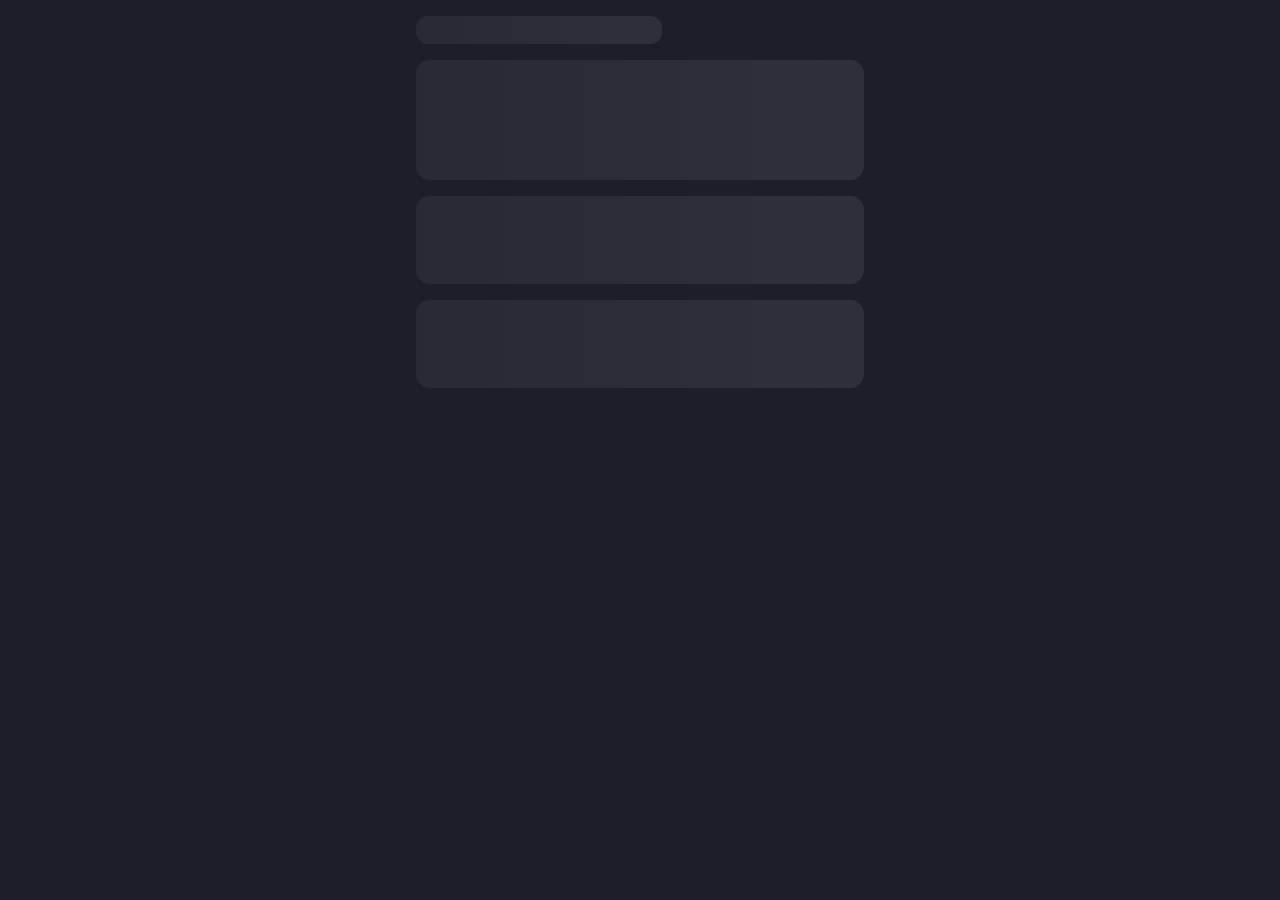
<file: index.html>
<!DOCTYPE html>
<html lang="en">
  <head>
    <meta charset="UTF-8" />
    <meta name="viewport" content="width=device-width, initial-scale=1, viewport-fit=cover" />
    <meta name="theme-color" content="#0a0c10" />
    <meta name="description" content="LevelUp — Train. Build. Improve. Repeat." />
    <meta name="mobile-web-app-capable" content="yes" />
    <meta name="apple-mobile-web-app-capable" content="yes" />
    <meta name="apple-mobile-web-app-status-bar-style" content="black-translucent" />
    <meta name="apple-mobile-web-app-title" content="LevelUp" />
    <link rel="manifest" href="./manifest.json" />
    <link rel="apple-touch-icon" href="./icons/icon-180.png" />
    <title>LevelUp</title>
    <link rel="preconnect" href="https://fonts.googleapis.com" />
    <link rel="preconnect" href="https://fonts.gstatic.com" crossorigin />
    <link
      href="https://fonts.googleapis.com/css2?family=Inter:wght@400;500;600;700&family=Plus+Jakarta+Sans:wght@500;600;700;800&family=JetBrains+Mono:wght@400;500;600&display=swap"
      rel="stylesheet"
    />
    <link rel="stylesheet" href="./css/styles.css" />
    <script>
      window.__LEVELUP_CONFIG__ = {
        stripeMonthlyUrl: "",
        stripeAnnualUrl: "",
      };
    </script>
  </head>
  <body>
    <div id="app" class="shell is-loading" aria-live="polite">
      <div class="app-boot-skeleton" aria-hidden="true">
        <div class="skeleton skeleton--strip"></div>
        <div class="skeleton skeleton--hero"></div>
        <div class="skeleton skeleton--card"></div>
        <div class="skeleton skeleton--card"></div>
      </div>
    </div>
    <script type="module" src="./js/app.js"></script>
    <script>
      if ('serviceWorker' in navigator) {
        navigator.serviceWorker.register('./sw.js');
      }
    </script>
  </body>
</html>
</file>
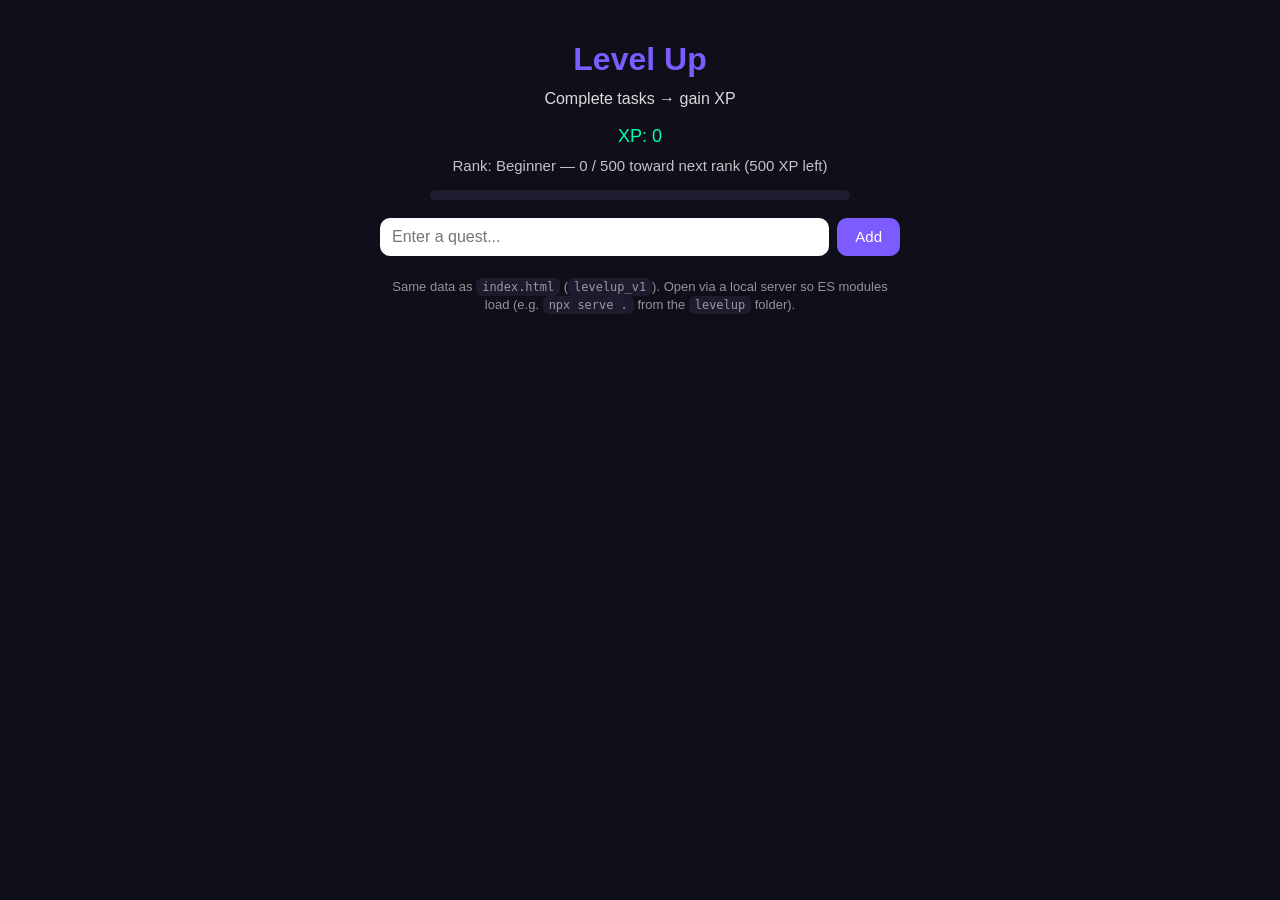
<file: simple.html>
<!DOCTYPE html>
<html lang="en">
  <head>
    <meta charset="UTF-8" />
    <meta name="viewport" content="width=device-width, initial-scale=1" />
    <title>Level Up</title>
    <style>
      body {
        font-family: Arial, sans-serif;
        background: #0f0f1a;
        color: white;
        text-align: center;
        padding: 20px;
        margin: 0;
      }

      h1 {
        color: #7c5cff;
        margin-bottom: 0.35em;
      }

      .sub {
        margin: 0;
        opacity: 0.85;
      }

      .stats {
        margin-top: 18px;
        display: flex;
        flex-direction: column;
        gap: 10px;
        align-items: center;
      }

      .xp {
        font-size: 18px;
        color: #00ffb3;
      }

      .level {
        font-size: 15px;
        color: rgba(255, 255, 255, 0.75);
      }

      .bar-wrap {
        width: min(420px, 90%);
        height: 10px;
        background: #1c1c2e;
        border-radius: 999px;
        overflow: hidden;
        margin-top: 6px;
      }

      .bar-fill {
        height: 100%;
        background: linear-gradient(90deg, #7c5cff, #00ffb3);
        border-radius: 999px;
        transition: width 0.25s ease;
      }

      .row-input {
        margin-top: 18px;
        display: flex;
        flex-wrap: wrap;
        justify-content: center;
        gap: 8px;
        max-width: 520px;
        margin-left: auto;
        margin-right: auto;
      }

      input {
        padding: 10px 12px;
        flex: 1 1 220px;
        min-width: 0;
        border-radius: 10px;
        border: none;
        font-size: 16px;
      }

      button {
        padding: 10px 18px;
        border: none;
        border-radius: 10px;
        background: #7c5cff;
        color: white;
        cursor: pointer;
        font-size: 15px;
      }

      button:disabled {
        opacity: 0.45;
        cursor: not-allowed;
      }

      ul {
        list-style: none;
        padding: 0;
        margin: 22px auto 0;
        max-width: 520px;
      }

      li {
        background: #1c1c2e;
        padding: 12px 14px;
        margin: 8px auto;
        border-radius: 10px;
        text-align: left;
        cursor: pointer;
        border: 2px solid transparent;
        transition: opacity 0.2s ease, border-color 0.2s ease;
      }

      li.done {
        text-decoration: line-through;
        opacity: 0.55;
        cursor: default;
      }

      li:not(.done):hover {
        border-color: rgba(124, 92, 255, 0.45);
      }

      .hint {
        margin-top: 14px;
        font-size: 13px;
        color: rgba(255, 255, 255, 0.55);
        max-width: 520px;
        margin-left: auto;
        margin-right: auto;
        line-height: 1.45;
      }

      .hint code {
        font-size: 0.92em;
        background: #1c1c2e;
        padding: 2px 6px;
        border-radius: 6px;
      }
    </style>
  </head>

  <body>
    <h1>Level Up</h1>
    <p class="sub">Complete tasks → gain XP</p>

    <div class="stats">
      <div class="xp">XP: <span id="xp">0</span></div>
      <div class="level">
        Rank: <span id="level">Recruit</span><span id="level-detail"></span>
      </div>
      <div class="bar-wrap" aria-hidden="true">
        <div id="xpBar" class="bar-fill" style="width: 0%"></div>
      </div>
    </div>

    <div class="row-input">
      <input id="taskInput" type="text" placeholder="Enter a quest..." autocomplete="off" />
      <button type="button" id="addBtn">Add</button>
    </div>

    <ul id="list" aria-label="Quest list"></ul>

    <p class="hint">
      Same data as <code>index.html</code> (<code>levelup_v1</code>). Open via a local server so ES modules load (e.g.
      <code>npx serve .</code> from the <code>levelup</code> folder).
    </p>

    <script type="module" src="./js/simple-board.js"></script>
  </body>
</html>
</file>
<file: css/styles.css>
:root {
  /* Apex (dark) tokens — premium dark, sharp hierarchy */
  --primary: #1c1f28;
  --secondary: #262a35;
  --accent: #6ec6ff;
  --accent-strong: #a4dcff;
  --accent-light: #8fd0ff;
  --gray-50: #f4f5f7;
  --gray-400: #9ca3af;
  --gray-600: #6b7280;
  --gray-800: #374151;
  --bg: #1c1f28;
  --bg-elevated: #262a35;
  --border: rgba(255, 255, 255, 0.07);
  --border-strong: rgba(255, 255, 255, 0.12);
  --text: #f4f6fa;
  --muted: rgba(244, 246, 250, 0.62);
  --dim: rgba(244, 246, 250, 0.42);
  --accent-dim: rgba(110, 198, 255, 0.14);
  --accent-border: rgba(110, 198, 255, 0.28);
  --on-accent: #0b0c10;
  --btn-primary-top: rgba(164, 220, 255, 0.22);
  --btn-primary-bottom: rgba(110, 198, 255, 0.12);
  --nav-bg: rgba(28, 31, 40, 0.92);
  --sheet-bg: #262a35;
  --surface-inset: rgba(255, 255, 255, 0.05);
  --surface-hover: rgba(110, 198, 255, 0.1);
  --progress-track: rgba(255, 255, 255, 0.06);
  --tint: rgba(255, 255, 255, 0.05);
  --success: #34d399;
  --success-soft: rgba(52, 211, 153, 0.1);
  --flame: #ffb35c;
  --flame-soft: rgba(255, 179, 92, 0.14);
  --danger: #f87171;
  --danger-dim: rgba(248, 113, 113, 0.14);
  --danger-border: rgba(248, 113, 113, 0.4);
  --danger-pressed: rgba(248, 113, 113, 0.22);
  --icon-size: 22px;
  --icon-size-lg: 24px;
  --warning: #f59e0b;
  --shadow-color: #000000;
  --shadow-soft: 0 1px 2px rgba(0, 0, 0, 0.06), 0 8px 24px rgba(0, 0, 0, 0.14);
  --shadow-elevated: 0 4px 12px rgba(0, 0, 0, 0.1), 0 16px 40px rgba(0, 0, 0, 0.2);
  --shadow-nav: 0 -4px 24px rgba(0, 0, 0, 0.18);
  --font-heading: "Plus Jakarta Sans", system-ui, sans-serif;
  --font-body: "Inter", system-ui, sans-serif;
  --font-mono: "JetBrains Mono", ui-monospace, "SF Mono", Menlo, monospace;
  --text-size-lg: 1.375rem;
  --text-size-sm: 0.875rem;
  --btn-height: 44px;
  --radius-sm: 12px;
  --radius: 14px;
  --radius-lg: 18px;
  --radius-xl: 22px;
  --space: 16px;
  --section-gap: 20px;
  --safe-bottom: env(safe-area-inset-bottom, 0px);
}

*,
*::before,
*::after {
  box-sizing: border-box;
}

html {
  -webkit-text-size-adjust: 100%;
}

body {
  margin: 0;
  min-height: 100dvh;
  font-family: var(--font-body);
  font-size: var(--text-size-sm);
  font-weight: 400;
  background: var(--bg);
  color: var(--text);
  line-height: 1.5;
  -webkit-font-smoothing: antialiased;
}

h1,
h2,
h3,
.screen-title,
.sheet-title,
.page-strip-brand,
.card-title,
.focal-value,
.timer-big {
  font-family: var(--font-heading);
  font-size: var(--text-size-lg);
  font-weight: 700;
  letter-spacing: -0.02em;
  line-height: 1.2;
}

.shell.is-loading > :not(.app-boot-skeleton) {
  display: none;
}

/* Saving does not block interaction — commit() only debounces double-taps. */

@keyframes busy-spin {
  to {
    transform: rotate(360deg);
  }
}

.input-invalid {
  box-shadow: inset 0 0 0 1px rgba(239, 68, 68, 0.55);
}

.field-error {
  margin: 6px 0 0;
  color: #f87171;
  font-size: var(--text-size-sm);
  font-weight: 500;
}

.guardrail-row {
  justify-content: space-between;
  gap: 8px;
}

.guardrail-row-main {
  flex: 1;
  min-width: 0;
}

.guardrail-label-input {
  min-height: 36px;
}

.btn-icon {
  min-width: var(--btn-height);
  width: var(--btn-height);
  padding: 0;
}

.toast-success {
  box-shadow: var(--shadow-elevated), inset 0 0 0 1px rgba(34, 197, 94, 0.35);
}

.toast-error {
  box-shadow: var(--shadow-elevated), inset 0 0 0 1px rgba(239, 68, 68, 0.4);
}

.app-boot-skeleton {
  display: flex;
  flex-direction: column;
  gap: var(--space);
}

.skeleton-group {
  display: flex;
  flex-direction: column;
  gap: 10px;
}

.skeleton {
  border-radius: var(--radius);
  background: linear-gradient(
    90deg,
    var(--surface-inset) 0%,
    rgba(255, 255, 255, 0.08) 45%,
    var(--surface-inset) 90%
  );
  background-size: 200% 100%;
  animation: skeleton-shimmer 1.4s ease-in-out infinite;
}

.skeleton--strip {
  height: 28px;
  width: 55%;
  border-radius: var(--radius-sm);
}

.skeleton--hero {
  height: 120px;
}

.skeleton--card {
  height: 88px;
}

.skeleton--row {
  height: 52px;
  border-radius: var(--radius-sm);
}

.skeleton--badge {
  height: 72px;
}

@keyframes skeleton-shimmer {
  0% {
    background-position: 100% 0;
  }
  100% {
    background-position: -100% 0;
  }
}

button,
input,
select,
textarea {
  font: inherit;
  color: inherit;
}

.shell {
  min-height: 100dvh;
  max-width: 480px;
  margin: 0 auto;
  padding: 16px 16px calc(96px + var(--safe-bottom));
  padding-top: calc(16px + env(safe-area-inset-top));
}

.screen {
  display: flex;
  flex-direction: column;
  gap: var(--space);
  min-height: calc(100dvh - 108px);
}

.screen-top {
  display: flex;
  flex-direction: column;
  gap: 8px;
}

.screen-body {
  display: flex;
  flex-direction: column;
  gap: var(--section-gap);
  flex: 1;
}

.screen-group,
.screen-section,
.settings-group {
  display: flex;
  flex-direction: column;
  gap: 10px;
}

.screen-group-label,
.screen-section-label,
.settings-group-label {
  margin: 0;
  padding: 0 4px;
  font-size: 0.6875rem;
  font-weight: 600;
  letter-spacing: 0.06em;
  text-transform: uppercase;
  color: var(--muted);
}

.screen-purpose {
  margin: 6px 0 0;
  font-size: var(--text-size-sm);
  font-weight: 500;
  line-height: 1.4;
}

.screen-footer-hint {
  margin: 0 0 8px;
  font-size: 0.75rem;
  text-align: center;
}

.screen-section-sublabel {
  margin: 4px 0 0;
  font-size: 0.6875rem;
  font-weight: 600;
  letter-spacing: 0.05em;
  text-transform: uppercase;
  color: var(--muted);
  opacity: 0.85;
}

.dash-greeting {
  display: flex;
  flex-direction: column;
  gap: 10px;
}

.dash-greeting-hello {
  margin: 0;
  font-size: 1.375rem;
  font-weight: 700;
  line-height: 1.25;
  letter-spacing: -0.02em;
}

.dash-greeting-summary {
  margin: 0;
  display: flex;
  flex-wrap: wrap;
  align-items: center;
  gap: 4px 6px;
  font-size: var(--text-size-sm);
  color: var(--muted);
  font-weight: 500;
}

.dash-summary-stat strong {
  color: var(--text);
  font-weight: 600;
}

.dash-summary-dot {
  opacity: 0.45;
}

.dash-greeting-meta {
  margin: 0;
  font-size: var(--text-size-sm);
}

.dash-greeting-quote {
  margin: 4px 0 0;
  padding-top: 10px;
  border-top: 1px solid var(--border);
  font-size: var(--text-size-sm);
  font-weight: 500;
  line-height: 1.45;
  color: var(--muted);
}

.dash-focus-hero {
  text-align: center;
}

.focus-display--hero {
  padding: 8px 0 4px;
}

.timer-big--hero {
  font-size: clamp(2.75rem, 12vw, 3.5rem);
}

.widget-card--wide {
  grid-column: 1 / -1;
}

.dash-quick {
  display: flex;
  flex-direction: column;
  gap: 10px;
}

.activity-list {
  display: flex;
  flex-direction: column;
  gap: 6px;
}

.activity-row {
  display: flex;
  align-items: center;
  gap: 10px;
  width: 100%;
  padding: 10px 12px;
  border-radius: var(--radius-sm);
  border: 1.5px solid rgba(255, 255, 255, 0.08);
  background: var(--surface-inset);
  color: var(--text);
  font: inherit;
  font-size: var(--text-size-sm);
  font-weight: 500;
  text-align: left;
  cursor: pointer;
  box-shadow: var(--shadow-soft);
  transition:
    border-color 0.2s ease,
    background 0.2s ease;
}

.activity-row:hover {
  border-color: var(--accent-border);
  background: var(--surface-hover);
}

.activity-row--static {
  cursor: default;
}

.activity-row--static:hover {
  border-color: rgba(255, 255, 255, 0.08);
  background: var(--surface-inset);
}

.activity-row-icon {
  display: inline-flex;
  flex-shrink: 0;
  line-height: 0;
}

.activity-row-text {
  flex: 1;
  min-width: 0;
}

.shortcut-grid {
  display: grid;
  grid-template-columns: repeat(4, minmax(0, 1fr));
  gap: 8px;
}

.shortcut-btn {
  display: flex;
  flex-direction: column;
  align-items: center;
  gap: 6px;
  padding: 10px 6px;
  border-radius: var(--radius-sm);
  border: 1.5px solid rgba(255, 255, 255, 0.08);
  background: var(--surface-inset);
  color: var(--text);
  font: inherit;
  font-size: 0.6875rem;
  font-weight: 600;
  cursor: pointer;
  box-shadow: var(--shadow-soft);
  transition:
    transform 0.15s ease,
    border-color 0.2s ease,
    background 0.2s ease;
}

.shortcut-btn:hover {
  border-color: var(--accent-border);
  background: var(--surface-hover);
}

.shortcut-btn:active {
  transform: scale(0.96);
}

.shortcut-btn-icon {
  display: inline-flex;
  line-height: 0;
}

.card--inset {
  background: var(--surface-inset);
  border: 1.5px solid rgba(255, 255, 255, 0.06);
}

.card-foot {
  margin: 8px 0 0;
  font-size: var(--text-size-sm);
}

.hub-links {
  gap: 0;
}

.hub-link-row {
  display: flex;
  align-items: center;
  gap: 12px;
  width: 100%;
  padding: 12px 0;
  border: 0;
  border-bottom: 1px solid var(--border);
  background: transparent;
  color: var(--text);
  font: inherit;
  text-align: left;
  cursor: pointer;
  transition: opacity 0.15s ease;
}

.hub-link-row:last-child {
  border-bottom: none;
  padding-bottom: 0;
}

.hub-link-row:first-child {
  padding-top: 0;
}

.hub-link-row:hover {
  opacity: 0.88;
}

.hub-link-row:active {
  opacity: 0.75;
}

.hub-link-icon {
  display: inline-flex;
  flex-shrink: 0;
  line-height: 0;
}

.hub-link-body {
  display: flex;
  flex-direction: column;
  gap: 2px;
  flex: 1;
  min-width: 0;
}

.hub-link-title {
  font-weight: 600;
  font-size: var(--text-size-sm);
}

.hub-link-meta {
  font-size: 0.75rem;
}

.hub-link-chevron {
  display: inline-flex;
  flex-shrink: 0;
  opacity: 0.55;
  line-height: 0;
}

.settings-group {
  display: flex;
  flex-direction: column;
  gap: 8px;
}

.settings-group-label {
  margin: 0;
  padding: 0 4px;
  font-size: 0.6875rem;
  font-weight: 600;
  letter-spacing: 0.06em;
  text-transform: uppercase;
  color: var(--muted);
}

.settings-list {
  overflow: hidden;
  padding: 0;
}

.settings-list.card--primary {
  padding: 16px;
}

.settings-row {
  display: flex;
  align-items: center;
  gap: 12px;
  width: 100%;
  border: 0;
  background: transparent;
  color: var(--text);
  font: inherit;
  text-align: left;
  cursor: pointer;
}

.settings-list .settings-row {
  min-height: 52px;
  padding: 12px 14px;
  border-bottom: 1px solid var(--border);
  font-size: var(--text-size-sm);
}

.settings-list .settings-row:last-child {
  border-bottom: none;
}

.settings-row--toggle {
  cursor: default;
}

.settings-row--toggle:hover {
  background: transparent;
}

.settings-row--danger .settings-row-title {
  color: var(--danger, #f87171);
}

.settings-row-icon {
  display: inline-flex;
  flex-shrink: 0;
  line-height: 0;
}

.settings-row-body {
  display: flex;
  flex-direction: column;
  gap: 2px;
  flex: 1;
  min-width: 0;
}

.settings-row-title {
  font-weight: 600;
  font-size: var(--text-size-sm);
}

.settings-list .settings-row:hover {
  background: var(--surface-hover);
}

.settings-list .settings-row:active {
  background: var(--surface-inset);
}

.settings-row-meta {
  font-size: 0.75rem;
  line-height: 1.3;
}

.settings-row-chevron {
  display: inline-flex;
  flex-shrink: 0;
  opacity: 0.5;
  line-height: 0;
}

.settings-row-toggle {
  flex-shrink: 0;
}

.settings-row-toggle input[type="checkbox"] {
  width: 44px;
  height: 26px;
  accent-color: var(--accent);
  cursor: pointer;
}

.profile-hero {
  display: flex;
  flex-direction: column;
  align-items: center;
  gap: 12px;
  text-align: center;
  padding: 20px 16px !important;
}

.profile-avatar {
  position: relative;
  display: flex;
  align-items: center;
  justify-content: center;
  padding: 0;
  border: 0;
  background: transparent;
  cursor: pointer;
}

.profile-avatar-ring {
  display: inline-flex;
  line-height: 0;
}

.profile-avatar-initials {
  position: absolute;
  bottom: -2px;
  right: -4px;
  min-width: 22px;
  height: 22px;
  padding: 0 5px;
  border-radius: 999px;
  background: var(--accent);
  color: var(--bg);
  font-size: 0.625rem;
  font-weight: 700;
  line-height: 22px;
  text-align: center;
  box-shadow: var(--shadow-soft);
}

.profile-name-field {
  width: 100%;
  max-width: 280px;
}

.profile-name-input {
  width: 100%;
  text-align: center;
  font-size: 1.125rem;
  font-weight: 600;
  padding: 8px 12px;
  border-radius: var(--radius-sm);
  border: 1.5px solid var(--border);
  background: var(--surface-inset);
  color: var(--text);
}

.profile-level-row {
  display: flex;
  align-items: center;
  justify-content: center;
  gap: 12px;
  flex-wrap: wrap;
  width: 100%;
}

.profile-rank-pill {
  display: inline-flex;
  align-items: center;
  gap: 6px;
  padding: 4px 10px;
  border-radius: 999px;
  background: var(--surface-inset);
  font-size: var(--text-size-sm);
  font-weight: 600;
}

.profile-xp {
  font-size: var(--text-size-sm);
  font-weight: 600;
  color: var(--accent);
}

.profile-email {
  margin: 0;
  font-size: 0.8125rem;
  text-align: center;
}

.profile-rank-hint {
  margin: 0;
  font-size: 0.75rem;
}

.profile-hero .progress {
  width: 100%;
  max-width: 280px;
}

.stats-summary {
  display: grid;
  grid-template-columns: repeat(4, minmax(0, 1fr));
  gap: 8px;
  padding: 14px;
  border-bottom: 1px solid var(--border);
}

.stats-summary-cell {
  display: flex;
  flex-direction: column;
  align-items: center;
  gap: 2px;
  text-align: center;
}

.stats-summary-value {
  font-size: var(--text-size-sm);
  font-weight: 700;
  color: var(--text);
}

.stats-summary-label {
  font-size: 0.625rem;
  line-height: 1.2;
}

.stats-summary + .settings-row {
  border-top: none;
}

.privacy-copy {
  margin: 0;
  padding: 14px;
  font-size: var(--text-size-sm);
  line-height: 1.5;
}

.privacy-copy + .privacy-copy {
  padding-top: 0;
}

.settings-habit-stack {
  padding: 14px;
}

.settings-habit-field {
  margin: 0;
}

.theme-preset-grid--settings {
  padding: 12px;
}

.visually-hidden {
  position: absolute;
  width: 1px;
  height: 1px;
  padding: 0;
  margin: -1px;
  overflow: hidden;
  clip: rect(0, 0, 0, 0);
  white-space: nowrap;
  border: 0;
}

.screen-group + .screen-group,
.screen-section + .screen-section {
  padding-top: 0;
  border-top: none;
}

.app-list {
  padding: 0;
  overflow: hidden;
}

.app-list-pad {
  padding: 14px;
}

.app-list-row {
  display: flex;
  align-items: center;
  gap: 12px;
  width: 100%;
  min-height: 52px;
  padding: 12px 14px;
  margin: 0;
  border: 0;
  border-bottom: 1px solid var(--border);
  border-radius: 0;
  background: transparent;
  color: var(--text);
  font: inherit;
  font-size: var(--text-size-sm);
  font-weight: 500;
  text-align: left;
  box-shadow: none;
  transition: background 0.15s ease;
}

.app-list-row:last-child {
  border-bottom: none;
}

button.app-list-row {
  cursor: pointer;
}

button.app-list-row:hover {
  background: var(--surface-hover);
}

button.app-list-row:active {
  background: var(--surface-inset);
}

.app-list-row--check {
  cursor: pointer;
  justify-content: flex-start;
}

.app-list-row-title {
  flex: 1;
  min-width: 0;
}

.app-list--static .app-list-row--check:hover {
  background: transparent;
}

.widget-grid--pair {
  grid-template-columns: repeat(2, minmax(0, 1fr));
}

.badge-grid-meta {
  margin: 0;
  padding: 10px 14px 14px;
  font-size: 0.75rem;
  text-align: center;
  border-top: 1px solid var(--border);
}

.stats-summary--compact {
  grid-template-columns: repeat(3, minmax(0, 1fr));
}

.screen-inline-nav {
  margin: 0 0 4px;
}

.screen-inline-nav .btn-back {
  margin-bottom: 0;
}

.screen-footer {
  margin-top: auto;
  padding-top: var(--space);
  display: flex;
  flex-direction: column;
  gap: 12px;
  position: sticky;
  bottom: calc(72px + var(--safe-bottom));
  background: linear-gradient(180deg, transparent 0%, var(--bg) 28%);
  padding-bottom: 4px;
}

.screen-footer .field {
  margin-bottom: 0;
}

.btn-back {
  align-self: flex-start;
  min-height: 36px;
  height: 36px;
  padding: 0 12px;
}

.row--form-footer {
  margin-bottom: 0;
}

.focus-actions {
  display: flex;
  flex-direction: column;
  gap: 10px;
  width: 100%;
}

.widget-grid {
  display: grid;
  grid-template-columns: repeat(2, minmax(0, 1fr));
  gap: 10px;
}

.widget-card {
  display: flex;
  flex-direction: column;
  align-items: stretch;
  gap: 8px;
  min-height: 108px;
  padding: 12px;
  border-radius: var(--radius-sm);
  border: 1.5px solid rgba(255, 255, 255, 0.08);
  background: var(--surface-inset);
  color: var(--text);
  font: inherit;
  text-align: left;
  cursor: pointer;
  box-shadow: var(--shadow-soft);
  transition:
    transform 0.15s ease,
    border-color 0.2s ease,
    background 0.2s ease,
    box-shadow 0.2s ease;
}

.widget-card:hover {
  border-color: var(--accent-border);
  background: var(--surface-hover);
  box-shadow: var(--shadow-elevated);
}

.widget-card:active {
  transform: scale(0.98);
}

.widget-card--quote {
  grid-column: 1 / -1;
  min-height: auto;
}

.widget-card-top {
  display: flex;
  align-items: center;
  gap: 8px;
}

.widget-icon {
  display: inline-flex;
  flex-shrink: 0;
  line-height: 0;
}

.widget-icon--flame .lu-icon {
  animation: flameFlicker 2.2s ease-in-out infinite;
}

.widget-label {
  font-size: 0.75rem;
  font-weight: 600;
  color: var(--muted);
  text-transform: uppercase;
  letter-spacing: 0.04em;
}

.widget-value {
  font-family: var(--font-heading);
  font-size: var(--text-size-lg);
  font-weight: 700;
  line-height: 1.1;
}

.widget-value--sm {
  font-size: 1.125rem;
}

.widget-value-unit {
  font-size: 1rem;
  font-weight: 700;
  color: var(--accent-light);
}

.widget-muted {
  font-family: var(--font-body);
  font-size: 0.8125rem;
  font-weight: 600;
  color: var(--muted);
}

.widget-hint {
  font-size: 0.75rem;
  font-weight: 500;
  color: var(--muted);
  margin-top: -4px;
}

.widget-progress {
  height: 5px;
  border-radius: 999px;
  background: var(--progress-track);
  overflow: hidden;
  margin-top: 2px;
}

.widget-progress-fill {
  display: block;
  height: 100%;
  border-radius: 999px;
  background: linear-gradient(90deg, var(--accent), var(--accent-light));
  transition: width 0.35s ease;
}

.widget-stat-row {
  display: flex;
  align-items: baseline;
  justify-content: space-between;
  gap: 8px;
  font-size: var(--text-size-sm);
}

.widget-stat-key {
  color: var(--muted);
  font-weight: 500;
}

.widget-stat-val {
  font-weight: 700;
  color: var(--text);
}

.widget-quote {
  margin: 0;
  font-size: var(--text-size-sm);
  font-weight: 500;
  line-height: 1.45;
  color: var(--text);
}

.card-lead {
  margin: 0;
}

.focus-goal-hint {
  margin: 0 0 12px;
  font-size: var(--text-size-sm);
  text-align: center;
}

.focus-guide {
  margin-bottom: var(--space);
  padding-bottom: var(--space);
  border-bottom: 1px solid var(--border);
}

.focus-guide-lead {
  margin: 0 0 12px;
  color: var(--muted);
  font-size: var(--text-size-sm);
  font-weight: 500;
  line-height: 1.45;
}

.focus-guide-title {
  margin: 0 0 10px;
  font-family: var(--font-body);
  font-size: 0.75rem;
  font-weight: 600;
  text-transform: uppercase;
  letter-spacing: 0.04em;
  color: var(--muted);
}

.focus-steps {
  display: grid;
  grid-template-columns: repeat(3, minmax(0, 1fr));
  gap: 8px;
  margin: 0;
  padding: 0;
  list-style: none;
}

.focus-step {
  display: flex;
  flex-direction: column;
  align-items: center;
  gap: 6px;
  padding: 10px 6px;
  border-radius: var(--radius-sm);
  background: var(--bg);
  box-shadow: var(--shadow-soft);
  text-align: center;
}

.focus-step-icon {
  display: inline-flex;
  line-height: 0;
}

.focus-step-label {
  font-size: 0.6875rem;
  font-weight: 600;
  color: var(--text);
  line-height: 1.25;
}

.focus-display {
  text-align: center;
  padding-top: 4px;
}

.focus-tip {
  margin: 10px 0 0;
  font-size: 0.8125rem;
  font-weight: 500;
  color: var(--muted);
  line-height: 1.4;
}

.progress--compact {
  height: 5px;
}

.mini-input--wide {
  max-width: none;
  width: 100%;
}

.page-strip {
  display: flex;
  align-items: center;
  justify-content: space-between;
  gap: var(--space);
  margin-bottom: var(--space);
  font-size: var(--text-size-sm);
}

.page-strip-brand {
  font-size: var(--text-size-lg);
}

.page-strip-meta {
  color: var(--muted);
  font-weight: 500;
  text-align: right;
}

.page-strip-gamify {
  display: inline-flex;
  align-items: center;
  gap: 8px;
  color: var(--muted);
  font-weight: 500;
}

.page-strip-streak {
  display: inline-flex;
  align-items: center;
  gap: 4px;
  margin-left: 4px;
  color: var(--accent-light);
}

.streak-flame {
  display: inline-flex;
  align-items: center;
  line-height: 0;
}

.streak-count {
  font-weight: 600;
}

.xp-chip {
  display: inline-flex;
  align-items: center;
  gap: 5px;
  padding: 2px 8px 2px 6px;
  border-radius: 999px;
  background: var(--accent-dim);
  box-shadow: var(--shadow-soft);
  color: var(--accent-light);
  font-weight: 600;
}

.xp-chip-icon {
  display: inline-flex;
  align-items: center;
  line-height: 0;
}

.xp-chip-icon--earn {
  animation: xpIconSpin 0.28s ease-out;
}

.xp-chip--pulse {
  animation: xpChipPulse 0.28s ease;
}

.rank-pip {
  display: inline-block;
  width: 36px;
  height: 4px;
  border-radius: 999px;
  background: var(--progress-track);
  overflow: hidden;
  vertical-align: middle;
}

.rank-pip-fill {
  display: block;
  height: 100%;
  background: linear-gradient(90deg, var(--accent), var(--accent-light));
  border-radius: 999px;
  transition: width 0.35s ease;
}

.rank-label {
  color: var(--muted);
  font-weight: 500;
}

.gamify-progress {
  margin-top: var(--space);
  padding-top: var(--space);
  border-top: 1px solid var(--border);
}

.gamify-progress-row--spaced {
  margin-top: 12px;
}

.gamify-progress-row {
  display: flex;
  justify-content: space-between;
  align-items: baseline;
  gap: 8px;
  margin-bottom: 6px;
}

.gamify-progress-label {
  color: var(--muted);
  font-weight: 500;
}

.gamify-progress-value {
  font-weight: 600;
  color: var(--accent-light);
}

.gamify-progress-hint {
  margin: 8px 0 0;
  color: var(--muted);
}

.progress--thin {
  height: 5px;
}

.progress--rank > span {
  background: linear-gradient(90deg, var(--success), #4ade80);
}

.xp-float-layer {
  position: fixed;
  inset: 0;
  pointer-events: none;
  z-index: 200;
  overflow: hidden;
}

.xp-float {
  position: absolute;
  right: 24px;
  top: calc(env(safe-area-inset-top, 0px) + 12px);
  display: inline-flex;
  align-items: center;
  gap: 6px;
  padding: 6px 12px;
  border-radius: 999px;
  background: var(--accent-dim);
  box-shadow: var(--shadow-elevated);
  color: var(--accent-light);
  font-weight: 600;
  animation: xpFloatUp 0.9s ease forwards;
}

.xp-float-icon {
  display: inline-flex;
  line-height: 0;
  animation: xpIconSpin 0.28s ease-out;
}

.action-pop {
  animation: actionPop 0.28s cubic-bezier(0.34, 1.4, 0.64, 1);
}

.challenge-row.action-pop .challenge-check,
.quest-row.action-pop .muted {
  animation: checkPop 0.28s ease;
}

@keyframes xpChipPulse {
  0%,
  100% {
    transform: scale(1);
  }
  45% {
    transform: scale(1.07);
  }
}

@keyframes xpIconSpin {
  0% {
    transform: rotate(0deg) scale(1);
  }
  100% {
    transform: rotate(360deg) scale(1.08);
  }
}

@keyframes xpFloatUp {
  0% {
    opacity: 0;
    transform: translateY(8px) scale(0.92);
  }
  18% {
    opacity: 1;
    transform: translateY(0) scale(1);
  }
  100% {
    opacity: 0;
    transform: translateY(-24px) scale(1);
  }
}

@keyframes actionPop {
  0% {
    transform: scale(1);
  }
  40% {
    transform: scale(1.02);
  }
  100% {
    transform: scale(1);
  }
}

@keyframes checkPop {
  0% {
    transform: scale(0.65);
    opacity: 0.5;
  }
  55% {
    transform: scale(1.15);
    opacity: 1;
  }
  100% {
    transform: scale(1);
    opacity: 1;
  }
}

.page-header {
  margin-bottom: 0;
}

.page-header .screen-title {
  margin-bottom: 0;
}

.screen-title {
  margin: 0;
}

.focal-card {
  background: var(--bg-elevated);
  border: none;
  border-radius: var(--radius-lg);
  padding: 20px var(--space);
  text-align: center;
  box-shadow: var(--shadow-soft);
}

.focal-value {
  font-size: var(--text-size-lg);
  font-weight: 700;
  color: var(--text);
}

.focal-label {
  margin-top: 8px;
  color: var(--muted);
  font-weight: 500;
}

.focal-meta {
  margin-top: 6px;
  color: var(--accent);
  font-weight: 600;
}

.card {
  background: var(--bg-elevated);
  border: none;
  border-radius: var(--radius-lg);
  padding: var(--space);
  margin-bottom: 0;
  box-shadow: var(--shadow-soft);
}

.card--primary {
  box-shadow: var(--shadow-elevated);
}

.screen > .card:last-child {
  margin-bottom: 0;
}

.card-header {
  display: flex;
  align-items: center;
  justify-content: space-between;
  gap: 16px;
  margin-bottom: 16px;
}

.card-header:last-child {
  margin-bottom: 0;
}

.card--primary .card-title {
  color: var(--text);
}

.card > .stack-sm {
  display: flex;
  flex-direction: column;
  gap: 12px;
}

.stack-sm {
  display: flex;
  flex-direction: column;
  gap: 12px;
}


.list-plain {
  list-style: none;
  margin: 0;
  padding: 0;
  display: flex;
  flex-direction: column;
  gap: 0;
}

.card-title {
  margin: 0;
  font-size: var(--text-size-sm);
  font-weight: 600;
  color: var(--muted);
}

.pill {
  font-weight: 600;
  padding: 4px 10px;
  border-radius: 999px;
  color: var(--muted);
  background: var(--surface-inset);
  box-shadow: inset 0 1px 0 rgba(255, 255, 255, 0.04);
}

.pill-pro {
  color: var(--accent-light);
  background: var(--accent-dim);
}

.row {
  display: flex;
  align-items: center;
  gap: 10px;
}

.row-between {
  justify-content: space-between;
}

.field {
  display: flex;
  flex-direction: column;
  gap: 6px;
  margin-bottom: 12px;
}

.field:last-child {
  margin-bottom: 0;
}

label {
  color: var(--muted);
  font-weight: 500;
}

input[type="text"],
input[type="number"],
input[type="time"],
select,
textarea {
  width: 100%;
  min-height: var(--btn-height);
  padding: 0 14px;
  border-radius: var(--radius-sm);
  border: none;
  background: var(--surface-inset);
  box-shadow: inset 0 1px 2px rgba(0, 0, 0, 0.12);
  font-size: var(--text-size-sm);
}

textarea {
  padding: 12px 14px;
}

.input-grow {
  flex: 1;
  min-width: 0;
}

.row--form,
.row--inputs {
  gap: var(--space);
  margin-bottom: var(--space);
}

.row--form {
  align-items: stretch;
}

.row--inputs {
  margin-top: 8px;
}

.row-split {
  margin-bottom: 8px;
  color: var(--muted);
}

.metric-block {
  margin-top: var(--space);
}

.metric-block:first-of-type {
  margin-top: var(--space);
}

.field--flush {
  margin-bottom: 0;
}

.field--last {
  margin-top: var(--space);
  margin-bottom: 0;
}

.mt-section {
  margin-top: var(--space);
}

.table--spaced {
  margin-top: var(--space);
}

.quest-meta {
  font-weight: 500;
}

textarea {
  min-height: 72px;
  resize: vertical;
}

.checkbox-line {
  display: flex;
  align-items: flex-start;
  gap: 10px;
  padding: 10px 0;
  border-top: 1px solid var(--border);
}

.checkbox-line span {
  font-weight: 500;
}

.checkbox-line:first-child {
  border-top: none;
  padding-top: 0;
}

.checkbox-line input {
  width: 18px;
  height: 18px;
  margin-top: 2px;
  accent-color: var(--accent);
}

.checkbox-line span {
  flex: 1;
}

.checkbox-line--compact {
  padding: 12px 0;
}

.muted {
  color: var(--muted);
  font-weight: 500;
}

.btn {
  display: inline-flex;
  align-items: center;
  justify-content: center;
  gap: 8px;
  min-height: var(--btn-height);
  height: var(--btn-height);
  padding: 0 18px;
  border-radius: var(--radius-sm);
  border: 1.5px solid transparent;
  font-family: var(--font-body);
  font-size: var(--text-size-sm);
  font-weight: 600;
  cursor: pointer;
  text-decoration: none;
  transition:
    transform 0.15s ease,
    box-shadow 0.2s ease,
    background 0.2s ease,
    border-color 0.2s ease,
    color 0.2s ease,
    opacity 0.2s ease;
  box-shadow: var(--shadow-soft);
}

.btn:hover:not(:disabled) {
  filter: brightness(1.04);
}

.btn:active:not(:disabled) {
  transform: scale(0.97);
}

.btn:disabled,
.btn[aria-disabled="true"] {
  opacity: 0.42;
  cursor: not-allowed;
  pointer-events: none;
  box-shadow: none;
  filter: none;
}

.btn:focus-visible {
  outline: 2px solid var(--accent-light);
  outline-offset: 2px;
}

.btn-primary {
  background: linear-gradient(180deg, var(--accent-light) 0%, var(--accent) 100%);
  color: #fff;
  font-weight: 700;
  border-color: transparent;
  box-shadow: var(--shadow-soft), inset 0 1px 0 rgba(255, 255, 255, 0.14);
}

.btn-primary:hover:not(:disabled) {
  filter: brightness(1.08);
}

.btn-primary:active:not(:disabled) {
  filter: brightness(0.94);
  box-shadow: none;
}

.btn-primary:disabled {
  background: var(--gray-800);
  color: rgba(255, 255, 255, 0.55);
}

.btn-secondary,
.btn-ghost {
  background: transparent;
  color: var(--text);
  border-color: rgba(255, 255, 255, 0.14);
  box-shadow: none;
}

.btn-secondary:hover:not(:disabled),
.btn-ghost:hover:not(:disabled) {
  background: var(--surface-hover);
  border-color: var(--accent-border);
  filter: none;
}

.btn-secondary:active:not(:disabled),
.btn-ghost:active:not(:disabled) {
  background: var(--surface-inset);
  filter: none;
}

.btn-secondary:disabled,
.btn-ghost:disabled {
  color: var(--muted);
  border-color: rgba(255, 255, 255, 0.06);
}

.btn-danger {
  background: transparent;
  color: var(--danger);
  border-color: var(--danger-border);
  box-shadow: none;
}

.btn-danger:hover:not(:disabled) {
  background: var(--danger-dim);
  filter: none;
}

.btn-danger:active:not(:disabled) {
  background: var(--danger-pressed);
  filter: none;
}

.btn-danger:disabled {
  color: rgba(239, 68, 68, 0.45);
  border-color: rgba(239, 68, 68, 0.15);
}

.btn-block {
  width: 100%;
}

.progress {
  height: 8px;
  border-radius: 999px;
  background: var(--progress-track);
  overflow: hidden;
}

.progress > span {
  display: block;
  height: 100%;
  background: linear-gradient(90deg, var(--accent), var(--accent-light));
}

.stat-grid {
  display: grid;
  grid-template-columns: repeat(3, minmax(0, 1fr));
  gap: 10px;
}

.stat-box {
  background: var(--surface-inset);
  border: none;
  border-radius: var(--radius-sm);
  padding: 12px 10px;
  text-align: center;
  box-shadow: var(--shadow-soft);
}

.stat-value {
  font-family: var(--font-heading);
  font-size: var(--text-size-lg);
  font-weight: 700;
}

.stat-label {
  color: var(--muted);
  margin-top: 4px;
  font-weight: 500;
}

.timer-big {
  font-variant-numeric: tabular-nums;
  text-align: center;
  margin: 14px 0;
}

.hero-row {
  display: flex;
  align-items: center;
  justify-content: space-between;
  gap: 12px;
  margin-bottom: 18px;
}

.brand-wordmark {
  font-family: var(--font-heading);
  font-size: var(--text-size-lg);
  font-weight: 700;
}

.tagline {
  margin: 0;
  color: var(--muted);
}

.nav {
  position: fixed;
  left: 50%;
  translate: -50%;
  bottom: 0;
  width: min(480px, 100%);
  display: grid;
  grid-template-columns: repeat(5, 1fr);
  gap: 2px;
  padding: 8px 8px calc(8px + var(--safe-bottom));
  padding-left: calc(8px + env(safe-area-inset-left));
  padding-right: calc(8px + env(safe-area-inset-right));
  background: var(--nav-bg);
  border-top: none;
  box-shadow: var(--shadow-nav);
  backdrop-filter: blur(20px);
  z-index: 30;
}

.nav-tab {
  display: flex;
  flex-direction: column;
  align-items: center;
  justify-content: center;
  gap: 4px;
  background: transparent;
  border: 0;
  color: var(--muted);
  cursor: pointer;
  padding: 6px 2px 8px;
  border-radius: 12px;
  min-width: 0;
  transition:
    color 0.28s ease,
    background 0.28s ease,
    transform 0.22s cubic-bezier(0.34, 1.4, 0.64, 1);
}

.nav-tab:active {
  transform: scale(0.98);
}

.nav-tab--tap .nav-icon-svg,
.nav-tab:active .nav-icon-svg {
  animation: navTapPop 0.22s cubic-bezier(0.34, 1.4, 0.64, 1);
}

.nav-tab[data-active="true"] {
  color: var(--accent);
  background: var(--accent-soft, rgba(96, 165, 250, 0.14));
  box-shadow: inset 0 -3px 0 var(--accent);
}

.nav-tab[data-nav="home"][data-active="true"] {
  color: #60a5fa;
  box-shadow: inset 0 -3px 0 #60a5fa;
}

.nav-tab[data-nav="discipline"][data-active="true"] {
  color: #a78bfa;
  box-shadow: inset 0 -3px 0 #a78bfa;
}

.nav-tab[data-nav="challenges"][data-active="true"] {
  color: #34d399;
  box-shadow: inset 0 -3px 0 #34d399;
}

.nav-tab[data-nav="train"][data-active="true"] {
  color: #fb7185;
  box-shadow: inset 0 -3px 0 #fb7185;
}

.nav-tab[data-nav="account"][data-active="true"] {
  color: #22d3ee;
  box-shadow: inset 0 -3px 0 #22d3ee;
}

.nav-tab[data-active="true"] .nav-label {
  font-weight: 700;
  color: inherit;
}

.nav-icon-wrap {
  position: relative;
  display: flex;
  align-items: center;
  justify-content: center;
  width: 28px;
  height: 28px;
}

.nav-icon-svg {
  display: flex;
  align-items: center;
  justify-content: center;
  transition: transform 0.3s cubic-bezier(0.34, 1.4, 0.64, 1);
  transform: scale(1);
  transform-origin: center center;
}

.nav-tab[data-active="true"] .nav-icon-svg {
  transform: scale(1.12);
}

.nav-svg {
  display: block;
  width: var(--icon-size);
  height: var(--icon-size);
  transition: color 0.28s ease;
}

.nav-label {
  font-weight: 500;
  line-height: 1;
  max-width: 100%;
  overflow: hidden;
  text-overflow: ellipsis;
  white-space: nowrap;
  transition: color 0.28s ease;
}

.nav-badge-dot {
  position: absolute;
  top: 0;
  right: 0;
  width: 7px;
  height: 7px;
  border-radius: 50%;
  background: var(--warning);
  border: 1.5px solid var(--bg);
  pointer-events: none;
}

.lock-row {
  display: flex;
  align-items: center;
  gap: 8px;
  color: var(--muted);
}

.table {
  width: 100%;
  border-collapse: collapse;
}

.table th {
  text-align: left;
  color: var(--muted);
  font-weight: 500;
  padding-bottom: 8px;
}

.table td {
  padding: 10px 0;
  border-top: 1px solid var(--border);
}

.mini-input {
  width: 100%;
  max-width: 90px;
  min-height: 36px;
  padding: 0 8px;
  border-radius: var(--radius-sm);
  border: none;
  background: var(--surface-inset);
  font-size: var(--text-size-sm);
}

.sheet-backdrop {
  position: fixed;
  inset: 0;
  background: rgba(0, 0, 0, 0.6);
  z-index: 40;
}

.sheet {
  position: fixed;
  left: 50%;
  translate: -50%;
  bottom: 0;
  width: min(480px, 100%);
  max-height: 88dvh;
  overflow: auto;
  background: var(--sheet-bg);
  border: none;
  border-radius: var(--radius-lg) var(--radius-lg) 0 0;
  padding: 18px var(--space) calc(22px + var(--safe-bottom));
  box-shadow: var(--shadow-elevated);
  z-index: 41;
}

.sheet-title {
  margin: 0 0 8px;
}

.sheet-lead {
  margin: 0;
}

.sheet-footnote {
  margin: 14px 0 0;
  line-height: 1.5;
}

.sheet-header {
  display: flex;
  align-items: flex-start;
  justify-content: space-between;
  gap: 12px;
}

.segmented {
  display: grid;
  grid-template-columns: 1fr 1fr;
  gap: 8px;
  margin: 16px 0;
}

.segmented .btn {
  width: 100%;
  padding: 0 12px;
}

.segmented .btn[data-active="true"] {
  color: var(--text);
  background: var(--accent-dim);
  border-color: var(--accent-border);
  box-shadow: inset 0 0 0 1px var(--accent-border);
}

.price-note {
  color: var(--muted);
  margin: 0 0 12px;
}

/* Pricing sheet */
.sheet--pricing .pricing-plans {
  display: flex;
  flex-direction: column;
  gap: 12px;
  margin: 12px 0 16px;
}

.plan-card {
  border-radius: var(--radius-md);
  padding: 14px 16px;
  text-align: left;
}

.plan-card--free {
  border: 1px solid var(--border);
  background: var(--surface-inset);
  color: var(--muted);
  padding: 12px 14px;
}

.plan-card--free .plan-name {
  color: var(--text);
  font-size: 1rem;
}

.plan-card--free .plan-price {
  font-size: 1.125rem;
  font-weight: 600;
  color: var(--text);
  margin: 4px 0 8px;
}

.plan-paid-row {
  display: grid;
  grid-template-columns: 1fr 1fr;
  gap: 10px;
}

.plan-card--paid {
  position: relative;
  border: 2px solid var(--accent-border);
  background: linear-gradient(165deg, var(--accent-dim) 0%, var(--surface) 55%);
  box-shadow: var(--shadow-soft);
  cursor: pointer;
  transition: border-color 0.15s ease, box-shadow 0.15s ease;
}

.plan-card--paid[data-selected="true"] {
  border-color: var(--accent);
  box-shadow: 0 0 0 1px var(--accent), var(--shadow-soft);
}

.plan-card--popular {
  padding-top: 22px;
}

.plan-card-head {
  display: flex;
  flex-wrap: wrap;
  align-items: baseline;
  gap: 8px;
}

.plan-name {
  margin: 0;
  font-size: 1.05rem;
  font-weight: 700;
  width: 100%;
}

.plan-price {
  margin: 0;
  font-size: 1.35rem;
  font-weight: 700;
  line-height: 1.2;
}

.plan-price--accent {
  color: var(--accent);
}

.plan-price-unit {
  font-size: 0.75rem;
  font-weight: 500;
  color: var(--muted);
}

.plan-save {
  margin: 6px 0 0;
  font-size: 0.75rem;
}

.plan-badge {
  display: inline-block;
  font-size: 0.65rem;
  font-weight: 700;
  letter-spacing: 0.06em;
  text-transform: uppercase;
  padding: 3px 8px;
  border-radius: 999px;
}

.plan-badge--limited {
  background: var(--surface);
  color: var(--muted);
  border: 1px solid var(--border);
}

.plan-badge--popular {
  position: absolute;
  top: 10px;
  left: 50%;
  translate: -50%;
  background: var(--accent);
  color: var(--on-accent, #0a0c10);
  white-space: nowrap;
}

.plan-features {
  margin: 0;
  padding: 0 0 0 1.1rem;
  font-size: 0.8125rem;
  line-height: 1.45;
  color: inherit;
}

.plan-card--free .plan-features {
  color: var(--muted);
}

.plan-features li + li {
  margin-top: 4px;
}

.plan-pro-includes {
  padding: 0 4px 4px;
}

.plan-pro-label {
  margin: 0 0 6px;
  font-size: 0.7rem;
  font-weight: 700;
  letter-spacing: 0.05em;
  text-transform: uppercase;
  color: var(--muted);
}

.plan-pro-includes .plan-features {
  color: var(--text);
  font-size: 0.8125rem;
}

.plan-continue-free {
  display: block;
  width: 100%;
  margin: 10px 0 0;
  padding: 8px;
  border: none;
  background: none;
  color: var(--muted);
  font-size: 0.8125rem;
  font-weight: 500;
  text-decoration: underline;
  text-underline-offset: 3px;
  cursor: pointer;
}

.plan-continue-free:hover {
  color: var(--text);
}

.plan-upgrade-gate p {
  margin: 0;
  line-height: 1.5;
}

.stats-free-lock {
  margin: 0;
  padding: 12px 14px;
  line-height: 1.5;
  font-size: 0.875rem;
}

.focus-free-limit {
  margin: 10px 0 0;
  font-size: 0.8125rem;
  text-align: center;
}

.sr-only {
  position: absolute;
  width: 1px;
  height: 1px;
  padding: 0;
  margin: -1px;
  overflow: hidden;
  clip: rect(0, 0, 0, 0);
  border: 0;
}

.chip-bar {
  display: flex;
  flex-wrap: wrap;
  gap: 8px;
  margin-bottom: 10px;
}

.btn-chip {
  border-radius: 999px;
  padding: 0 16px;
  background: transparent;
  color: var(--muted);
  border-color: rgba(255, 255, 255, 0.12);
  box-shadow: none;
}

.btn-chip:hover:not(:disabled) {
  background: var(--surface-hover);
  filter: none;
}

.btn-chip:active:not(:disabled) {
  transform: scale(0.97);
  filter: none;
}

.btn-chip[data-selected="true"] {
  color: var(--text);
  background: var(--accent-dim);
  border-color: var(--accent-border);
  box-shadow: inset 0 0 0 1px var(--accent-border);
}

.btn-chip:disabled {
  opacity: 0.42;
  pointer-events: none;
}

.quest-row {
  justify-content: space-between;
}

.quest-row:disabled {
  cursor: not-allowed;
  opacity: 0.48;
  pointer-events: none;
}

.quest-row:disabled .app-list-row-title,
.quest-row:disabled > span:first-child {
  text-decoration: line-through;
}

.quest-meta {
  display: inline-flex;
  align-items: center;
  gap: 6px;
  flex-shrink: 0;
}

.quest-meta--done {
  color: var(--success);
  font-weight: 600;
  text-decoration: none;
}

.badge-commit {
  display: inline-flex;
  align-items: center;
  gap: 8px;
  padding: 8px 10px;
  border-radius: var(--radius-sm);
  border: none;
  color: var(--warning);
  font-weight: 600;
  background: rgba(245, 158, 11, 0.12);
}

.challenge-row.challenge-done {
  background: rgba(34, 197, 94, 0.08);
}

.challenge-icon {
  flex-shrink: 0;
  display: inline-flex;
  align-items: center;
  justify-content: center;
}

.challenge-main {
  flex: 1;
  min-width: 0;
}

.challenge-text {
  display: block;
  font-weight: 600;
}

.challenge-meta {
  display: block;
  color: var(--muted);
  margin-top: 2px;
  font-weight: 500;
}

.challenge-check {
  flex-shrink: 0;
  display: inline-flex;
  align-items: center;
  justify-content: center;
  width: 22px;
  height: 22px;
}

.achievement-grid {
  display: grid;
  gap: 8px;
}

.achievement-tile {
  display: flex;
  align-items: flex-start;
  gap: 12px;
  padding: 12px 14px;
  border-radius: var(--radius-sm);
  border: none;
  background: var(--surface-inset);
  opacity: 0.55;
  box-shadow: var(--shadow-soft);
}

.achievement-tile.achievement-unlocked {
  opacity: 1;
  background: var(--accent-dim);
  box-shadow: inset 0 0 0 1px var(--accent-border);
}

.achievement-icon {
  font-size: 1.35rem;
}

.achievement-state {
  font-weight: 600;
  color: var(--muted);
  flex-shrink: 0;
}

.achievement-unlocked .achievement-state {
  color: var(--success);
}

.badge-grid {
  display: grid;
  gap: 10px;
}

.badge-card {
  display: flex;
  gap: 14px;
  padding: 14px;
  border-radius: var(--radius-sm);
  border: none;
  background: var(--surface-inset);
  box-shadow: var(--shadow-soft);
}

.badge-card.badge-unlocked {
  background: var(--accent-dim);
  box-shadow: inset 0 0 0 1px var(--accent-border);
}

.badge-card.badge-locked {
  opacity: 0.82;
}

.badge-icon-wrap {
  position: relative;
  flex-shrink: 0;
  width: 52px;
  height: 52px;
  display: grid;
  place-items: center;
  border-radius: var(--radius-sm);
  background: var(--bg);
  box-shadow: var(--shadow-soft);
}

.badge-unlocked .badge-icon-wrap {
  box-shadow: 0 0 24px var(--accent-dim);
}

.badge-icon {
  display: inline-flex;
  align-items: center;
  justify-content: center;
}

.badge-locked .badge-icon .icon-chip {
  filter: saturate(0.45) brightness(0.9);
  opacity: 0.88;
}

.badge-check {
  position: absolute;
  bottom: -4px;
  right: -4px;
  width: 18px;
  height: 18px;
  border-radius: 50%;
  background: var(--success);
  color: #fff;
  display: inline-flex;
  align-items: center;
  justify-content: center;
  font-weight: 800;
  display: grid;
  place-items: center;
  border: 2px solid var(--bg-elevated);
}

.badge-body {
  flex: 1;
  min-width: 0;
}

.badge-head {
  display: flex;
  align-items: baseline;
  justify-content: space-between;
  gap: 8px;
  margin-bottom: 4px;
}

.badge-body strong {
  font-family: var(--font-body);
  font-size: var(--text-size-sm);
  font-weight: 600;
}

.badge-category {
  font-weight: 500;
  color: var(--muted);
  flex-shrink: 0;
}

.badge-desc {
  margin: 0;
  line-height: 1.45;
}

.badge-meta {
  margin: 8px 0 0;
  color: var(--muted);
}

.badge-progress {
  height: 6px;
  border-radius: 999px;
  background: var(--progress-track);
  overflow: hidden;
  margin-top: 10px;
}

.badge-progress > span {
  display: block;
  height: 100%;
  background: linear-gradient(90deg, var(--accent), var(--accent-light));
}

.toast-badge {
  box-shadow: var(--shadow-elevated), 0 0 24px var(--accent-dim);
}

.toast-badge .toast-icon {
  display: none;
}

.toast-badge-ring {
  flex-shrink: 0;
  width: 44px;
  height: 44px;
  border-radius: 50%;
  display: grid;
  place-items: center;
  background: var(--accent-dim);
  box-shadow: var(--shadow-soft);
  animation: badge-pop 0.28s cubic-bezier(0.34, 1.4, 0.64, 1);
}

.toast-badge-icon {
  display: inline-flex;
  align-items: center;
  justify-content: center;
}

@keyframes badge-pop {
  0% {
    transform: scale(0.72);
    opacity: 0;
  }
  60% {
    transform: scale(1.1);
  }
  100% {
    transform: scale(1);
    opacity: 1;
  }
}

/* Icon micro-interactions (≤300ms) */
@keyframes iconUnlockPop {
  0% {
    transform: scale(0.82);
  }
  55% {
    transform: scale(1.14);
  }
  100% {
    transform: scale(1);
  }
}

@keyframes navTapPop {
  0% {
    transform: scale(1);
  }
  50% {
    transform: scale(1.16);
  }
  100% {
    transform: scale(1);
  }
}

@keyframes btnIconPress {
  0% {
    transform: scale(1) translateY(0);
  }
  50% {
    transform: scale(0.9) translateY(2px);
  }
  100% {
    transform: scale(1) translateY(0);
  }
}

@keyframes flameFlicker {
  0%,
  100% {
    filter: drop-shadow(0 0 3px rgba(251, 146, 60, 0.45));
    opacity: 1;
  }
  50% {
    filter: drop-shadow(0 0 7px rgba(251, 146, 60, 0.9));
    opacity: 0.9;
  }
}

.icon-chip--unlock-pop,
.badge-card--unlock-pop .icon-chip {
  animation: iconUnlockPop 0.28s cubic-bezier(0.34, 1.4, 0.64, 1);
}

.icon-flame-live,
.icon-flame-live .lu-icon,
.streak-flame .lu-icon {
  animation: flameFlicker 2.2s ease-in-out infinite;
}

.btn-with-icon:active:not(:disabled) .btn-icon-wrap,
.btn-icon:active:not(:disabled),
.btn-danger.btn-icon:active:not(:disabled) {
  animation: btnIconPress 0.2s ease;
}

.btn-with-icon:active:not(:disabled) .btn-icon-wrap .lu-icon,
.btn-icon:active:not(:disabled) .lu-icon {
  animation: btnIconPress 0.2s ease;
}

.toast-layer {
  position: fixed;
  left: 50%;
  translate: -50%;
  bottom: calc(76px + var(--safe-bottom));
  width: min(360px, calc(100% - 24px));
  z-index: 50;
  display: grid;
  gap: 6px;
  pointer-events: none;
}

.toast {
  display: flex;
  align-items: center;
  gap: 10px;
  padding: 10px 14px;
  border-radius: var(--radius-sm);
  border: none;
  background: rgba(24, 27, 36, 0.92);
  backdrop-filter: blur(12px);
  box-shadow: var(--shadow-soft);
  animation: toast-in 0.28s ease;
}

.toast--subtle {
  padding: 8px 12px;
  gap: 8px;
}

.toast--subtle .toast-title {
  font-family: var(--font-body);
  font-size: var(--text-size-sm);
  font-weight: 600;
  line-height: 1.3;
}

.toast--subtle .toast-body {
  margin: 2px 0 0;
  font-size: 0.8125rem;
  line-height: 1.35;
}

.toast-copy {
  min-width: 0;
  flex: 1;
}

.toast--subtle .toast-icon {
  width: 20px;
  height: 20px;
}

.toast-rank {
  box-shadow: var(--shadow-elevated), inset 0 0 0 1px rgba(245, 158, 11, 0.35);
}

.toast-achievement {
  box-shadow: var(--shadow-elevated), inset 0 0 0 1px var(--accent-border);
}

.toast-icon {
  flex-shrink: 0;
  display: inline-flex;
  align-items: center;
  justify-content: center;
  width: 24px;
  height: 24px;
}

.toast-success .toast-icon .lu-icon {
  color: var(--success);
}

.toast-error .toast-icon .lu-icon {
  color: var(--danger);
}

.nav-tab:disabled {
  opacity: 0.42;
  pointer-events: none;
  cursor: not-allowed;
}

.badge-check .lu-icon {
  color: #fff;
}

.icon-chip {
  display: inline-flex;
  align-items: center;
  justify-content: center;
  flex-shrink: 0;
  border-radius: 12px;
  background: var(--icon-bg);
  box-shadow: inset 0 0 0 1px rgba(255, 255, 255, 0.06);
}

.icon-chip .lu-icon {
  color: var(--icon-fg);
}

.lu-icon,
.nav-svg {
  flex-shrink: 0;
}

.lu-icon {
  display: inline-flex;
  vertical-align: middle;
  color: var(--accent);
}

.lu-icon[width="12"],
.lu-icon[height="12"] {
  width: 12px;
  height: 12px;
}

.lu-icon--flip {
  transform: scaleX(-1);
}

.sheet-close {
  flex-shrink: 0;
}

.lu-icon--accent {
  color: var(--accent);
}

.lu-icon--success {
  color: var(--success);
}

.lu-icon--muted {
  color: var(--muted);
}

.toast-badge-ring .icon-chip {
  box-shadow: none;
  background: transparent;
}

.btn-with-icon {
  display: inline-flex;
  align-items: center;
  justify-content: center;
  gap: 8px;
}

.btn-with-icon .lu-icon,
.btn-icon .lu-icon,
.sheet-close .lu-icon {
  color: currentColor;
}

.btn-icon-wrap {
  display: inline-flex;
  align-items: center;
  justify-content: center;
}

.toast-title {
  display: block;
  font-family: var(--font-heading);
  font-size: var(--text-size-sm);
  font-weight: 700;
}

.toast-body {
  margin: 2px 0 0;
  color: var(--muted);
  font-weight: 500;
}

@keyframes toast-in {
  from {
    opacity: 0;
    translate: 0 8px;
  }
  to {
    opacity: 1;
    translate: 0 0;
  }
}

.theme-preset-grid {
  display: grid;
  grid-template-columns: repeat(2, minmax(0, 1fr));
  gap: 10px;
}

.theme-preset {
  display: flex;
  flex-direction: column;
  align-items: flex-start;
  gap: 8px;
  width: 100%;
  padding: 12px;
  border-radius: var(--radius-sm);
  border: 1.5px solid rgba(255, 255, 255, 0.1);
  background: transparent;
  cursor: pointer;
  text-align: left;
  color: var(--text);
  font: inherit;
  font-size: var(--text-size-sm);
  font-weight: 600;
  box-shadow: none;
  transition:
    transform 0.15s ease,
    background 0.2s ease,
    border-color 0.2s ease;
}

.theme-preset:hover:not(:disabled) {
  background: var(--surface-hover);
  border-color: var(--accent-border);
}

.theme-preset:active:not(:disabled) {
  transform: scale(0.98);
  background: var(--surface-inset);
}

.theme-preset:disabled {
  opacity: 0.42;
  pointer-events: none;
  cursor: not-allowed;
}

.theme-preset[data-active="true"] {
  background: var(--accent-dim);
  border-color: var(--accent-border);
  box-shadow: inset 0 0 0 1px var(--accent-border);
}

.theme-swatch-row {
  display: flex;
  gap: 6px;
}

.theme-swatch {
  width: 22px;
  height: 22px;
  border-radius: 6px;
  box-shadow: var(--shadow-soft);
}

.theme-preset-name {
  font-weight: 600;
}

.theme-preview {
  border-radius: var(--radius-lg);
  border: none;
  overflow: hidden;
  margin-bottom: 14px;
  box-shadow: var(--shadow-soft);
}

.theme-preview-bar {
  height: 36px;
  background: var(--bg);
}

.theme-preview-body {
  display: flex;
  gap: 8px;
  padding: 12px;
  background: var(--bg-elevated);
}

.theme-preview-chip {
  flex: 1;
  height: 28px;
  border-radius: var(--radius-sm);
  background: var(--accent-dim);
}

.theme-preview-chip.accent-fill {
  background: var(--accent);
  opacity: 0.85;
}

.color-picker-grid {
  display: grid;
  gap: 14px;
}

.color-picker-row {
  display: flex;
  align-items: center;
  justify-content: space-between;
  gap: 12px;
}

.color-picker-row label {
  flex: 1;
  margin: 0;
}

.color-picker-row input[type="color"] {
  width: 52px;
  height: var(--btn-height);
  padding: 2px;
  border: none;
  border-radius: var(--radius-sm);
  background: var(--surface-inset);
  cursor: pointer;
  box-shadow: var(--shadow-soft);
}

.color-picker-row input[type="color"]::-webkit-color-swatch-wrapper {
  padding: 2px;
}

.color-picker-row input[type="color"]::-webkit-color-swatch {
  border-radius: 6px;
  border: none;
}

.onboarding {
  display: flex;
  flex-direction: column;
  min-height: calc(100dvh - 32px);
  max-width: 480px;
  margin: 0 auto;
  padding: 8px 0 calc(24px + var(--safe-bottom));
}

.onboarding-header {
  display: flex;
  align-items: center;
  justify-content: space-between;
  padding: 8px 4px 16px;
}

.onboarding-brand {
  font-family: var(--font-heading);
  font-weight: 700;
  font-size: var(--text-size-sm);
  letter-spacing: -0.02em;
}

.onboarding-dots {
  display: flex;
  gap: 6px;
}

.onboarding-dot {
  width: 6px;
  height: 6px;
  border-radius: 50%;
  background: var(--progress-track);
  transition: transform 0.2s ease, background 0.2s ease;
}

.onboarding-dot--active {
  width: 18px;
  border-radius: 999px;
  background: var(--accent);
}

.onboarding-body {
  flex: 1;
  display: flex;
  flex-direction: column;
  gap: var(--section-gap);
}

.onboarding-preview {
  border-radius: var(--radius-lg);
  border: 1.5px solid rgba(255, 255, 255, 0.08);
  background: var(--bg-elevated);
  box-shadow: var(--shadow-elevated);
  overflow: hidden;
}

.onboarding-preview--welcome {
  display: flex;
  flex-direction: column;
  align-items: center;
  justify-content: center;
  gap: 12px;
  min-height: 220px;
  padding: 32px 20px;
}

.onboarding-logo {
  line-height: 0;
}

.onboarding-guest-badge {
  margin: 0;
  font-size: 0.75rem;
  letter-spacing: 0.02em;
}

.onboarding-tagline {
  margin: 0;
  font-weight: 600;
  color: var(--muted);
  letter-spacing: 0.02em;
}

.onboarding-preview--mock {
  padding: 14px;
  display: flex;
  flex-direction: column;
  gap: 10px;
  min-height: 220px;
}

.onboarding-mock-strip {
  display: flex;
  justify-content: space-between;
  font-size: 0.75rem;
  font-weight: 600;
  color: var(--muted);
}

.onboarding-mock-xp {
  color: var(--accent-light);
}

.onboarding-mock-card {
  padding: 12px;
  border-radius: var(--radius-sm);
  background: var(--surface-inset);
  border: 1px solid var(--border);
}

.onboarding-mock-card--focus {
  text-align: center;
}

.onboarding-mock-card--sm {
  flex: 1;
  min-width: 0;
}

.onboarding-mock-hello {
  margin: 0 0 6px;
  font-weight: 700;
  font-size: 1rem;
}

.onboarding-mock-stats {
  margin: 0 0 8px;
  font-size: 0.75rem;
  color: var(--muted);
}

.onboarding-mock-stats strong {
  color: var(--text);
}

.onboarding-mock-bar {
  height: 4px;
  border-radius: 999px;
  background: var(--progress-track);
  overflow: hidden;
}

.onboarding-mock-bar span {
  display: block;
  height: 100%;
  border-radius: inherit;
  background: var(--accent);
}

.onboarding-mock-widgets {
  display: flex;
  gap: 8px;
}

.onboarding-mock-chip {
  flex: 1;
  display: inline-flex;
  align-items: center;
  justify-content: center;
  gap: 6px;
  padding: 10px;
  border-radius: var(--radius-sm);
  background: var(--surface-inset);
  font-size: 0.75rem;
  font-weight: 600;
}

.onboarding-mock-label {
  display: block;
  font-size: 0.6875rem;
  font-weight: 600;
  text-transform: uppercase;
  letter-spacing: 0.05em;
  color: var(--muted);
  margin-bottom: 4px;
}

.onboarding-mock-timer {
  margin: 0;
  font-family: var(--font-heading);
  font-size: 2rem;
  font-weight: 700;
  letter-spacing: -0.03em;
}

.onboarding-mock-sub {
  margin: 0;
  font-size: 0.75rem;
  display: inline-flex;
  align-items: center;
  gap: 6px;
}

.onboarding-mock-list {
  display: flex;
  flex-direction: column;
  gap: 6px;
}

.onboarding-mock-list-row {
  display: flex;
  align-items: center;
  gap: 8px;
  padding: 8px 10px;
  border-radius: var(--radius-sm);
  background: var(--surface-inset);
  font-size: 0.75rem;
  font-weight: 500;
}

.onboarding-mock-split {
  display: flex;
  gap: 8px;
}

.onboarding-preview--signup {
  display: flex;
  flex-direction: column;
  align-items: center;
  gap: 14px;
  padding: 24px 16px;
  min-height: 220px;
}

.onboarding-signup-icon {
  line-height: 0;
}

.onboarding-name-field {
  width: 100%;
  max-width: 280px;
}

.onboarding-signup-note {
  margin: 0;
  font-size: 0.75rem;
  text-align: center;
  line-height: 1.45;
  max-width: 300px;
}

.onboarding-mode-toggle {
  background: transparent;
  border: none;
  color: var(--accent-light);
  font: inherit;
  font-size: var(--text-size-sm);
  padding: 8px 4px;
  margin-top: 4px;
  cursor: pointer;
  text-decoration: underline;
}

.onboarding-mode-toggle:active:not(:disabled) {
  color: var(--text);
}

.onboarding-copy {
  padding: 0 4px;
}

.onboarding-title {
  margin: 0 0 8px;
  font-size: 1.5rem;
  line-height: 1.2;
}

.onboarding-lead {
  margin: 0;
  font-size: var(--text-size-sm);
  line-height: 1.5;
}

.onboarding-footer {
  display: flex;
  flex-direction: column;
  gap: 10px;
  margin-top: auto;
  padding-top: var(--section-gap);
  position: relative;
  z-index: 2;
}

.onboarding-footer .btn {
  position: relative;
  z-index: 1;
  pointer-events: auto;
  cursor: pointer;
}

@media (prefers-reduced-motion: reduce) {
  *,
  *::before,
  *::after {
    animation-duration: 0.01ms !important;
    animation-iteration-count: 1 !important;
    transition-duration: 0.01ms !important;
  }

  .icon-flame-live,
  .icon-flame-live .lu-icon,
  .streak-flame .lu-icon {
    animation: none;
    filter: none;
  }
}

/* Notifications: bell + inbox */
.inbox-bell {
  position: relative;
  display: inline-flex;
  align-items: center;
  justify-content: center;
  margin-left: 6px;
  padding: 4px;
  border: none;
  background: transparent;
  color: var(--muted);
  cursor: pointer;
  line-height: 0;
  border-radius: var(--radius-sm);
}

.inbox-bell:active:not(:disabled) {
  color: var(--text);
}

/* Toggle OFF = reminders silenced (muted), not gone: dim the bell glyph but keep the badge visible. */
.inbox-bell--muted .lu-icon {
  opacity: 0.55;
}

.inbox-badge {
  position: absolute;
  top: -2px;
  right: -2px;
  min-width: 16px;
  height: 16px;
  padding: 0 4px;
  display: inline-flex;
  align-items: center;
  justify-content: center;
  font-size: 10px;
  font-weight: 700;
  line-height: 1;
  color: #fff;
  background: var(--danger);
  border-radius: 999px;
}

.inbox-list {
  display: flex;
  flex-direction: column;
  gap: 8px;
  margin: 16px 0;
}

.inbox-item {
  display: flex;
  gap: 12px;
  padding: 12px;
  background: var(--surface-inset);
  border: 1px solid var(--border);
  border-radius: var(--radius);
}

.inbox-item--unread {
  border-color: var(--accent-border);
  background: var(--accent-dim);
}

.inbox-item-icon {
  flex: 0 0 auto;
  line-height: 0;
  margin-top: 2px;
}

.inbox-item-copy {
  display: flex;
  flex-direction: column;
  gap: 2px;
  min-width: 0;
}

.inbox-title {
  font-weight: 600;
}

.inbox-body {
  margin: 0;
  font-size: var(--text-size-sm);
  line-height: 1.4;
}

.inbox-time {
  font-size: 11px;
  margin-top: 2px;
}

.inbox-empty {
  text-align: center;
  padding: 40px 16px;
  line-height: 1.5;
}

.inbox-empty p {
  margin: 4px 0;
}

/* ============================================================
   APEX DESIGN SYSTEM
   Premium dark, sharp hierarchy, athletic. Discipline ring hero.
   ============================================================ */

/* Apex top strip — LevelUp + bolt, day label, streak chip, bell */
.apex-strip {
  display: flex;
  align-items: center;
  justify-content: space-between;
  padding: 12px 0;
  margin-bottom: 4px;
}

.apex-brand {
  display: inline-flex;
  align-items: center;
  gap: 10px;
}

.apex-brand-mark {
  width: 32px;
  height: 32px;
  border-radius: 10px;
  background: var(--accent-dim);
  color: var(--accent);
  display: grid;
  place-items: center;
  box-shadow: inset 0 0 0 1px var(--accent-border);
}

.apex-brand-text {
  display: flex;
  flex-direction: column;
  line-height: 1.1;
  min-width: 0;
}

.apex-brand-name {
  font-family: var(--font-heading);
  font-weight: 800;
  letter-spacing: -0.02em;
  font-size: 16px;
  color: var(--text);
}

.apex-brand-day {
  font-family: var(--font-body);
  font-size: 10.5px;
  color: var(--muted);
  margin-top: 3px;
  letter-spacing: 0.04em;
  white-space: nowrap;
}

.apex-strip-right {
  display: inline-flex;
  align-items: center;
  gap: 10px;
}

.apex-streak-chip {
  display: inline-flex;
  align-items: center;
  gap: 6px;
  padding: 6px 10px;
  background: var(--flame-soft);
  color: var(--flame);
  border-radius: 999px;
  font-family: var(--font-body);
  font-size: 12px;
  font-weight: 600;
  font-variant-numeric: tabular-nums;
}

/* Section labels — uppercase, letter-spaced, tiny */
.apex-section-label {
  display: flex;
  align-items: baseline;
  justify-content: space-between;
  margin-top: 6px;
}

.apex-section-label-text {
  font-family: var(--font-body);
  font-size: 11px;
  letter-spacing: 0.18em;
  text-transform: uppercase;
  color: var(--muted);
  font-weight: 600;
}

.apex-section-link {
  background: none;
  border: none;
  color: var(--accent);
  font-size: 12px;
  font-family: var(--font-body);
  font-weight: 600;
  padding: 0;
  cursor: pointer;
}

/* Cards — surface with subtle inset border, large rounding */
.apex-card {
  background: var(--bg-elevated);
  border-radius: var(--radius-xl);
  box-shadow: inset 0 0 0 1px var(--border);
  overflow: hidden;
}

.apex-card--padded {
  padding: 16px;
}

/* Page heading */
.apex-heading {
  display: flex;
  flex-direction: column;
  gap: 4px;
  margin: 6px 0 4px;
}

.apex-heading h1 {
  font-family: var(--font-heading);
  font-weight: 800;
  font-size: 30px;
  letter-spacing: -0.03em;
  color: var(--text);
  margin: 0;
}

.apex-heading-lead {
  font-family: var(--font-body);
  font-size: 13px;
  color: var(--muted);
  margin: 0;
}

/* Home greeting */
.apex-greeting-hello {
  font-family: var(--font-body);
  font-size: 13px;
  color: var(--muted);
  letter-spacing: 0.02em;
}

.apex-greeting-name {
  font-family: var(--font-heading);
  font-weight: 800;
  font-size: 32px;
  letter-spacing: -0.035em;
  color: var(--text);
  margin: 2px 0 0;
}

/* Hero card — ring + streak + xp */
.apex-hero {
  display: grid;
  grid-template-columns: 1fr auto;
  gap: 14px;
  align-items: center;
  padding: 20px 16px;
}

.apex-hero-left {
  display: flex;
  flex-direction: column;
  gap: 16px;
}

.apex-streak-display {
  display: flex;
  align-items: baseline;
  gap: 8px;
  font-family: var(--font-heading);
  font-weight: 800;
  font-size: 64px;
  line-height: 0.95;
  color: var(--text);
  letter-spacing: -0.045em;
  font-variant-numeric: tabular-nums;
}

.apex-streak-flame {
  color: var(--flame);
  width: 26px;
  height: 26px;
  display: inline-flex;
  line-height: 0;
}

.apex-streak-sub {
  font-family: var(--font-body);
  font-size: 13px;
  color: var(--muted);
  margin-top: 4px;
}

.apex-xp-row {
  display: flex;
  justify-content: space-between;
  align-items: baseline;
  margin-bottom: 6px;
}

.apex-xp-rank {
  font-family: var(--font-body);
  font-size: 11px;
  letter-spacing: 0.16em;
  text-transform: uppercase;
  color: var(--muted);
}

.apex-xp-numbers {
  font-family: var(--font-mono);
  font-size: 11px;
  color: var(--muted);
  font-variant-numeric: tabular-nums;
}

.apex-xp-track {
  height: 6px;
  border-radius: 999px;
  background: var(--progress-track);
  overflow: hidden;
}

.apex-xp-fill {
  height: 100%;
  background: var(--accent);
  border-radius: 999px;
  transition: width 400ms ease;
}

/* Discipline ring */
.apex-ring {
  position: relative;
  display: inline-flex;
}

.apex-ring-svg {
  transform: rotate(-90deg);
}

.apex-ring-track {
  fill: none;
  stroke: var(--progress-track);
}

.apex-ring-progress {
  fill: none;
  stroke-linecap: round;
  transition: stroke-dasharray 700ms cubic-bezier(0.3, 0.7, 0.3, 1);
}

.apex-ring-center {
  position: absolute;
  inset: 0;
  display: flex;
  flex-direction: column;
  align-items: center;
  justify-content: center;
}

.apex-ring-pct {
  font-family: var(--font-heading);
  font-weight: 800;
  font-size: 56px;
  letter-spacing: -0.04em;
  line-height: 1;
  color: var(--text);
}

.apex-ring-pct-small {
  font-size: 22px;
  color: var(--muted);
  font-weight: 600;
}

.apex-ring-label {
  font-family: var(--font-body);
  font-size: 11px;
  letter-spacing: 0.18em;
  text-transform: uppercase;
  color: var(--muted);
  margin-top: 6px;
}

.apex-ring--medium .apex-ring-pct {
  font-size: 38px;
}
.apex-ring--medium .apex-ring-pct-small {
  font-size: 14px;
}

/* Quick stat tiles (4-col grid) */
.apex-stat-grid {
  display: grid;
  grid-template-columns: repeat(4, 1fr);
  gap: 8px;
}

.apex-stat-tile {
  background: var(--bg-elevated);
  border-radius: 14px;
  padding: 12px 10px;
  box-shadow: inset 0 0 0 1px var(--border);
  display: flex;
  flex-direction: column;
  align-items: center;
  gap: 2px;
}

.apex-stat-value {
  font-family: var(--font-heading);
  font-weight: 800;
  font-size: 18px;
  color: var(--text);
  letter-spacing: -0.02em;
  font-variant-numeric: tabular-nums;
}

.apex-stat-value--ok {
  color: var(--success);
}

.apex-stat-sub {
  font-family: var(--font-mono);
  font-size: 9.5px;
  color: var(--dim);
}

.apex-stat-label {
  font-family: var(--font-body);
  font-size: 10px;
  color: var(--muted);
  letter-spacing: 0.1em;
  text-transform: uppercase;
}

/* Checklist rows */
.apex-checklist {
  display: flex;
  flex-direction: column;
}

.apex-check-row {
  width: 100%;
  display: flex;
  align-items: center;
  gap: 12px;
  padding: 14px;
  background: transparent;
  border: none;
  border-bottom: 1px solid var(--border);
  cursor: pointer;
  text-align: left;
  color: var(--text);
  font-family: var(--font-body);
}

.apex-check-row--last,
.apex-check-row:last-child {
  border-bottom: none;
}

.apex-check-row--compact {
  padding: 12px 14px;
}

.apex-check-icon {
  width: 26px;
  height: 26px;
  border-radius: 8px;
  display: grid;
  place-items: center;
  background: var(--tint);
  color: var(--muted);
  flex-shrink: 0;
}

.apex-check-row.is-done .apex-check-icon {
  background: var(--accent-dim);
  color: var(--accent);
}

.apex-check-row.is-done .apex-check-title {
  color: var(--muted);
  text-decoration: line-through;
}

.apex-check-main {
  flex: 1;
  min-width: 0;
  display: flex;
  flex-direction: column;
  gap: 2px;
}

.apex-check-title {
  font-size: 14px;
  font-weight: 500;
  color: var(--text);
}

.apex-check-sub {
  font-size: 11.5px;
  color: var(--dim);
}

.apex-check-reward {
  font-family: var(--font-mono);
  font-size: 10.5px;
  font-weight: 500;
  color: var(--muted);
  font-variant-numeric: tabular-nums;
  padding: 4px 8px;
  border-radius: 999px;
  background: var(--tint);
}

.apex-check-row.is-done .apex-check-reward {
  color: var(--success);
  background: var(--success-soft);
}

/* Apex bottom nav — pill row with accent-soft active */
.apex-nav {
  position: fixed;
  bottom: 0;
  left: 0;
  right: 0;
  padding: 8px 8px calc(34px + var(--safe-bottom));
  background: linear-gradient(to top, var(--bg) 60%, transparent);
  z-index: 30;
}

.apex-nav-inner {
  display: grid;
  grid-template-columns: repeat(5, 1fr);
  gap: 2px;
  background: var(--bg-elevated);
  border-radius: 22px;
  padding: 6px;
  box-shadow: inset 0 0 0 1px var(--border);
  max-width: 480px;
  margin: 0 auto;
}

.apex-nav-btn {
  padding: 8px 2px 6px;
  display: flex;
  flex-direction: column;
  align-items: center;
  gap: 2px;
  background: transparent;
  border: none;
  border-radius: 16px;
  color: var(--muted);
  cursor: pointer;
  transition: background 200ms, color 200ms;
  font-family: var(--font-body);
}

.apex-nav-btn[aria-current="page"] {
  background: var(--accent-dim);
  color: var(--accent);
}

.apex-nav-btn-icon {
  width: 18px;
  height: 18px;
  display: inline-flex;
  line-height: 0;
}

.apex-nav-btn-label {
  font-size: 10px;
  font-weight: 500;
  letter-spacing: 0.02em;
}

.apex-nav-btn[aria-current="page"] .apex-nav-btn-label {
  font-weight: 600;
}

/* Apex profile card / badge grid */
.apex-profile {
  display: flex;
  align-items: center;
  gap: 14px;
  padding: 18px;
}

.apex-avatar {
  width: 56px;
  height: 56px;
  border-radius: 18px;
  background: linear-gradient(135deg, var(--accent-strong), var(--accent));
  color: var(--on-accent);
  display: grid;
  place-items: center;
  font-family: var(--font-heading);
  font-weight: 800;
  font-size: 22px;
}

.apex-profile-name {
  font-family: var(--font-heading);
  font-weight: 700;
  font-size: 20px;
  color: var(--text);
  letter-spacing: -0.02em;
}

.apex-profile-meta {
  font-size: 12px;
  color: var(--muted);
  margin-top: 2px;
}

.apex-profile-meta .apex-rank-name {
  color: var(--accent);
  font-weight: 600;
}

.apex-rank-tiers {
  display: flex;
  justify-content: space-between;
  font-family: var(--font-mono);
  font-size: 11px;
  color: var(--muted);
  margin-bottom: 10px;
  font-variant-numeric: tabular-nums;
}

.apex-rank-tiers .is-current {
  color: var(--accent);
  font-weight: 600;
}

.apex-rank-track {
  height: 8px;
  border-radius: 999px;
  background: var(--progress-track);
  overflow: hidden;
  position: relative;
}

.apex-rank-fill {
  height: 100%;
  background: var(--accent);
}

.apex-rank-hint {
  font-size: 12px;
  color: var(--muted);
  margin-top: 10px;
}

.apex-badge-grid {
  display: grid;
  grid-template-columns: repeat(4, 1fr);
  gap: 8px;
}

.apex-badge {
  aspect-ratio: 1;
  border-radius: 14px;
  background: var(--bg-elevated);
  box-shadow: inset 0 0 0 1px var(--border);
  display: grid;
  place-items: center;
  color: var(--dim);
}

.apex-badge.is-on {
  background: var(--accent-dim);
  color: var(--accent);
  box-shadow: inset 0 0 0 1px var(--accent-border);
}

/* Settings list row (used in You/account) */
.apex-list-row {
  display: flex;
  align-items: center;
  padding: 14px;
  border-bottom: 1px solid var(--border);
  color: var(--text);
  font-size: 14px;
  font-family: var(--font-body);
  background: transparent;
  border-left: none;
  border-right: none;
  border-top: none;
  width: 100%;
  text-align: left;
  cursor: pointer;
}

.apex-list-row:last-child {
  border-bottom: none;
}

.apex-list-row-label {
  flex: 1;
}

.apex-list-row-chev {
  color: var(--dim);
  width: 15px;
  height: 15px;
  display: inline-flex;
  line-height: 0;
}

.apex-list-row--danger {
  color: var(--danger);
}

/* Focus / Train misc */
.apex-focus-card {
  display: flex;
  flex-direction: column;
  align-items: center;
  gap: 18px;
  padding: 24px 16px 20px;
}

.apex-timer {
  font-family: var(--font-mono);
  font-variant-numeric: tabular-nums;
  font-size: 36px;
  font-weight: 500;
  color: var(--text);
  letter-spacing: -0.02em;
}

.apex-focus-actions {
  display: flex;
  gap: 8px;
}

.apex-focus-meta {
  display: flex;
  gap: 18px;
  padding-top: 4px;
  color: var(--muted);
  font-size: 11.5px;
}

.apex-focus-meta b {
  color: var(--text);
  font-family: var(--font-mono);
  font-variant-numeric: tabular-nums;
}

/* Train hero session card */
.apex-train-hero {
  display: grid;
  grid-template-columns: 1fr auto;
  gap: 12px;
  align-items: center;
  padding: 18px;
}

.apex-train-label {
  font-size: 11px;
  letter-spacing: 0.16em;
  text-transform: uppercase;
  color: var(--muted);
}

.apex-train-title {
  font-family: var(--font-heading);
  font-weight: 800;
  font-size: 22px;
  color: var(--text);
  margin-top: 4px;
  letter-spacing: -0.02em;
}

.apex-train-meta {
  font-size: 12px;
  color: var(--muted);
  margin-top: 4px;
}

.apex-train-meta b {
  color: var(--text);
  font-family: var(--font-mono);
}

/* Week activity bars (Train) */
.apex-bars {
  display: flex;
  align-items: flex-end;
  justify-content: space-between;
  gap: 8px;
  height: 80px;
}

.apex-bar-col {
  flex: 1;
  display: flex;
  flex-direction: column;
  align-items: center;
  gap: 6px;
}

.apex-bar-fill {
  width: 100%;
  border-radius: 4px;
  background: var(--progress-track);
}

.apex-bar-fill--low {
  background: var(--progress-track);
}

.apex-bar-fill--mid {
  background: var(--accent-dim);
}

.apex-bar-fill--high {
  background: var(--accent);
}

.apex-bar-label {
  font-family: var(--font-mono);
  font-size: 9.5px;
  color: var(--dim);
}

/* Apex button — primary on-accent */
.apex-btn {
  display: inline-flex;
  align-items: center;
  gap: 8px;
  padding: 12px 22px;
  border-radius: 14px;
  background: var(--accent);
  color: var(--on-accent);
  border: none;
  font-family: var(--font-body);
  font-weight: 600;
  font-size: 14px;
  cursor: pointer;
}

.apex-btn--block {
  width: 100%;
  justify-content: center;
}

.apex-btn--ghost {
  background: transparent;
  color: var(--muted);
  border: 1px solid var(--border);
  font-weight: 500;
  padding: 12px 16px;
  font-size: 13px;
}

/* Page screen body padding for Apex */
.apex-screen {
  display: flex;
  flex-direction: column;
  gap: 16px;
  padding: 0 0 128px;
}

/* Quests input row */
.apex-input-row {
  display: flex;
  gap: 8px;
  padding: 4px 0;
}

.apex-input-row input {
  flex: 1;
  height: 44px;
  padding: 0 14px;
  border-radius: 12px;
  background: var(--bg-elevated);
  border: 1px solid var(--border);
  color: var(--text);
  font-family: var(--font-body);
  font-size: 14px;
  outline: none;
}

.apex-input-row input:focus {
  border-color: var(--accent-border);
}

/* Adjust page-strip wrapping to fall through to Apex strip in main shell */
body {
  background: var(--bg);
}
</file>
